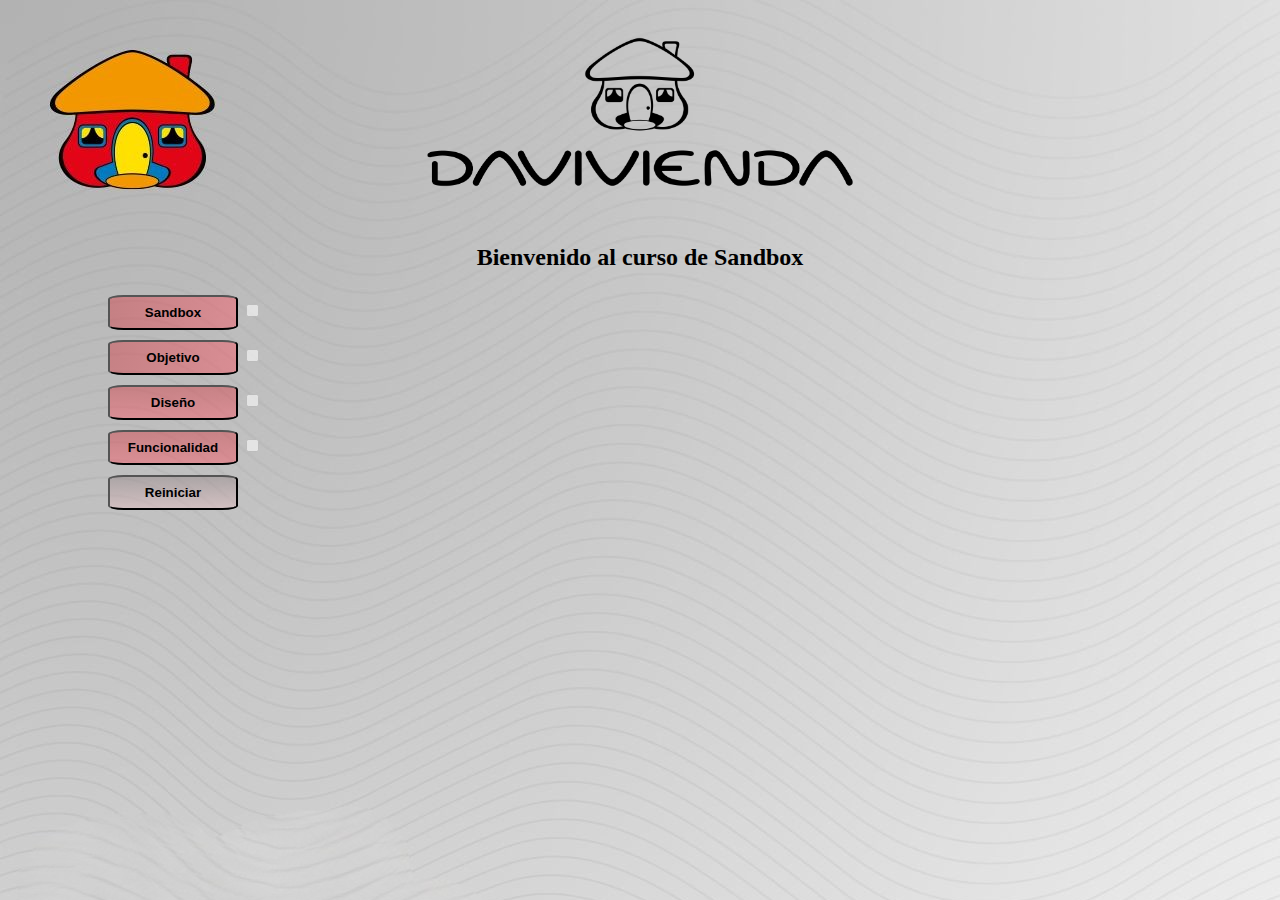
<file: index.html>
<!DOCTYPE html>
<html lang="es">
	<head>
		<meta charset="UFT-8"/>
		<title>Sandbox-Davivienda</title>
        <meta name="description" content="Curso uso sandbox" />
        <meta name="robots" content="noindex" />
        <meta name="keywords" content="sandbox" />
        <link rel="stylesheet" href="style/estilo.css" />
        
        
    </head>
<body background="imagenes/Sostenibilidad3.jpg";
background: linear-gradient(100deg, rgba(245,5,5,0.5858718487394958) 5%, rgba(228,14,14,0.5886729691876751) 10%, rgba(217,19,19,0.5802696078431373) 15%, rgba(213,26,26,0.5802696078431373) 20%, rgba(199,31,31,0.5802696078431373) 25%, rgba(186,36,36,0.5802696078431373) 30%, rgba(173,41,41,0.5802696078431373) 35%, rgba(161,51,51,0.5802696078431373) 40%, rgba(145,58,58,0.5802696078431373) 45%, rgba(134,65,65,0.5802696078431373) 50%, rgba(119,65,65,0.5802696078431373) 55%, rgba(147,72,72,0.5802696078431373) 60%);">
    <center>       
        <img src="imagenes/NM DaviviendaLogoNegroV2.png"    alt= "Davivienda" class="LogoDav_Index"/>
    </center>

    <center class="Bienvenido"> 
        <p>Bienvenido al curso de Sandbox</p>
    </center>
    <div> 
        <button class="Sandbox_Boton" id="Sandbox_Boton" onclick="location.href='Sandbox1.html'">Sandbox</button> 
        <input type="checkbox" name="Pulso_Sandbox" id="Pulso_Sandbox" disabled> 
    </div>
    <div> 
        <button class="Objetivo_Boton" id="Objetivo_Boton" onclick="location.href='Objetivo.html'">Objetivo</button> 
        <input type="checkbox" name="Pulso_Objetivo" id="Pulso_Objetivo" disabled>
    </div>

    <div> 
        <button class="Diseno_Boton" id="Diseno_Boton" onclick="location.href='Diseno.html'">Dise&ntildeo</button> 
        <input type="checkbox" name="Pulso_Diseno" id="Pulso_Diseno" disabled>
    </div>

    <div> 
        <button class="Funcionalidad_Boton" id="Funcionalidad_Boton" onclick="location.href='Funcionalidad.html'">Funcionalidad</button> 
        <input type="checkbox" name="Pulso_Funcionalidad" id="Pulso_Funcionalidad" disabled>
    </div>
    
    <div> 
        <button class="Cerrar_Index" id="Cerrar_Index" onclick="abrirVentana();mostrarBotoncerrar()">Reiniciar</button> 
        <button id="Fin" class ="Fin">FIN</button>
    </div>


    
    <script src="scripts/JS_Index.js"></script>
    
</body>
</html>
</file>
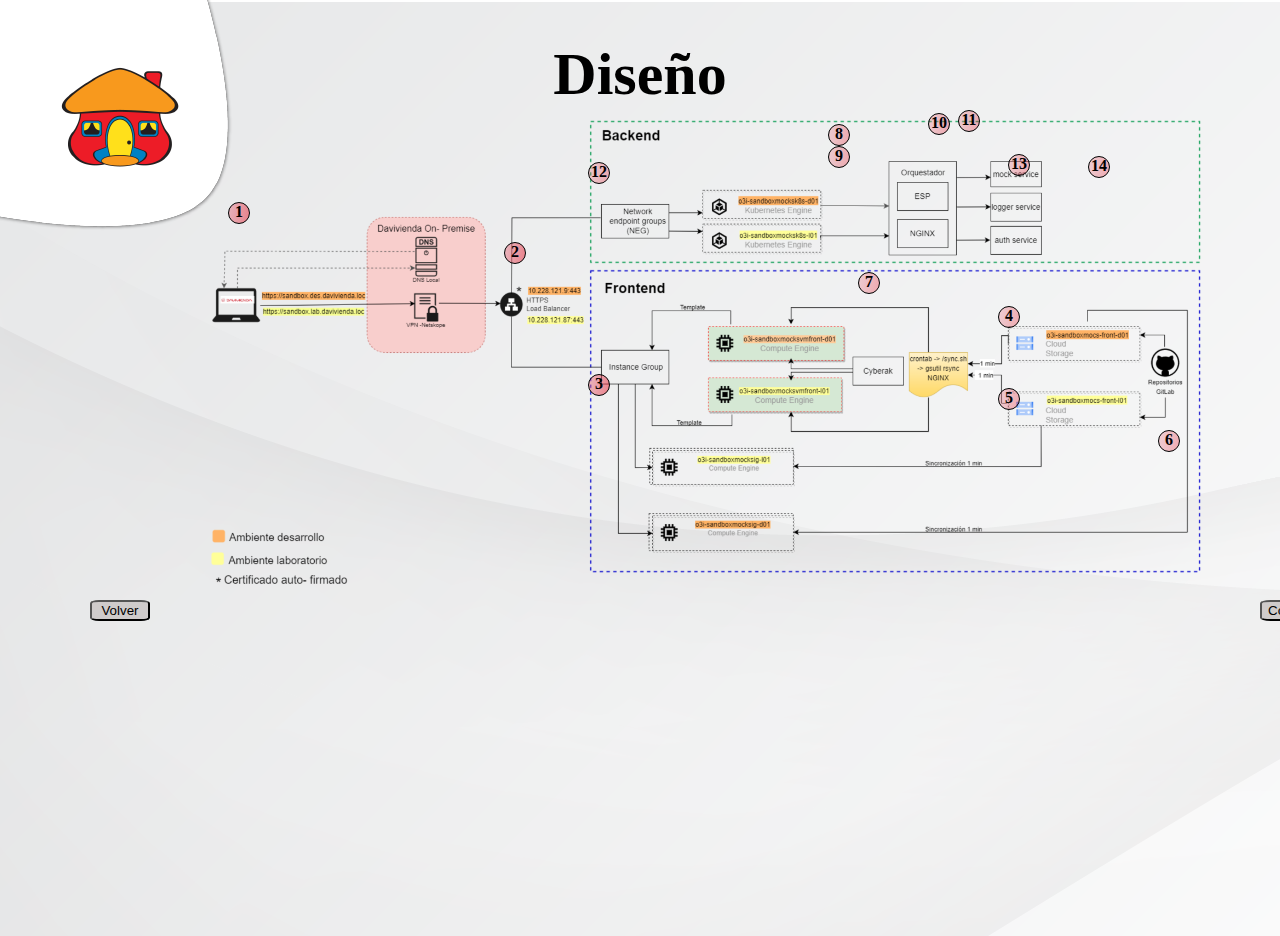
<file: Diseno.html>
<!DOCTYPE html>


<html lang="es">
	<head>
		<meta charset="UFT-8"/>
		<title>Diseno</title>
    <link rel="stylesheet" href="style/estilo.css" />
<html>

<body background="imagenes/NM LeitmotivDaviviendaFondoBlanco-26.png">
    
    <center class="Titulo_Diseno" >
        <h1> Dise&ntildeo
        </h1>
    </center> 
    <div class="Contenedor_Diseno">
        <img src="imagenes/Diseno.png" alt= "Davivienda" class="Imagen_Diseno">
        
    </div>

    <div class="tooltip">1
        <span class="tooltiptext">De forma local y a través de la URL dependiendo el ambiente, se realiza la conexión al balanceador
            por medio de Netskope por el puerto 443, adicionalmente se configura el certificado autofirmado.
        </span>
      </div>
	
      
    <div class="tooltip2">2
        <span class="tooltiptext2">El balanceador cuenta con dos endpoints (Backend y Frontend)
        </span>
      </div>
	<div> 

        <div class="tooltip3">3
            <span class="tooltiptext3">Para llegar al frontend se utiliza un grupo de instancias administradas apoyado de 
                un template. Las instancias se crean basadas en una máquina base.
            </span>
          </div>
        <div> 


        <div class="tooltip4">4
              <span class="tooltiptext4">La máquina base internamente tiene un crontab que apunta a un fichero (Sync.sh)
                permitiendo cagar información del Bucket (cada minuto)
              </span>
            </div>
        <div> 

        <div class="tooltip5">5
            <span class="tooltiptext5">Dentro del buckket se encuentra el frontend, cada minuto se valida si hay información
                en el buckket, para luego sincronizar la máquina.
            </span>
            </div>
        <div> 

            <div class="tooltip6">6
                <span class="tooltiptext6">Dentro de Gitlab se encuentra el código fuente y dependiendo la rama hace una 
                    construcción de un pipeline con gitlalb CI/DI, dejando el compilado (.dis) en el bucket de Cloud Storage. 
                </span>
                </div>
            <div> 

                <div class="tooltip7">7
                    <span class="tooltiptext7">El NGNEX es el encargado de correr el código fuente.
                    </span>
                    </div>
                <div> 

                    <div class="tooltip8">8
                        <span class="tooltiptext8">El Backend se encuentra en un clouster de Kubernet, compuesto por un microservicio
                            propio de Sandbox (Orquestador).
                        </span>
                        </div>
                    <div> 

                        
                    <div class="tooltip9">9
                        <span class="tooltiptext9">
                        </span>
                        </div>
                    <div> 

                        <div class="tooltip10">10
                            <span class="tooltiptext10">El orqustador se basa en dos pods independientes.
                            </span>
                            </div>
                        <div> 

                            <div class="tooltip11">11
                                <span class="tooltiptext11">El ESP hace la comunicación con Cloud Endpoint y el NGINEX hace la comunicación desde el balanaceador de carga hasta el orquestador.
                                </span>
                                </div>
                            <div> 

                                <div class="tooltip12">12
                                    <span class="tooltiptext12"> El NEG  de forma automatica crea objetos para cada una de las zonas de disponiblidad que tenga el clouster. Objetos que se ponene como backend dentro del balanceador.
                                    </span>
                                    </div>
                                <div>

                                    
                                <div class="tooltip13">13
                                    <span class="tooltiptext13"> El Orquestador tiene una configuración interna , permitiendo contectarse a través de los clouds endpoints a cada uno de los microservicios.
                                    </span>
                                    </div>
                                <div>

                                          
                                <div class="tooltip14">14
                                    <span class="tooltiptext14">Los microservicios se despliegan dentro del clouster direcatmente de gitlab. Haciendo un push a la rama se corre el pipeline de forma automática.
                                    </span>
                                    </div>
                                <div>
    <div class="Contenedor_Conexiones">
        <button class="Continuar" onclick="location.href='Conexiones.html'" >Continuar</button>
    </div>

        <button class="Volver" onclick="location.href='index.html'">Volver</button> 
    </div>
    <script src="scripts/JS_Diseno.js"></script>
</body>
</html>
</file>
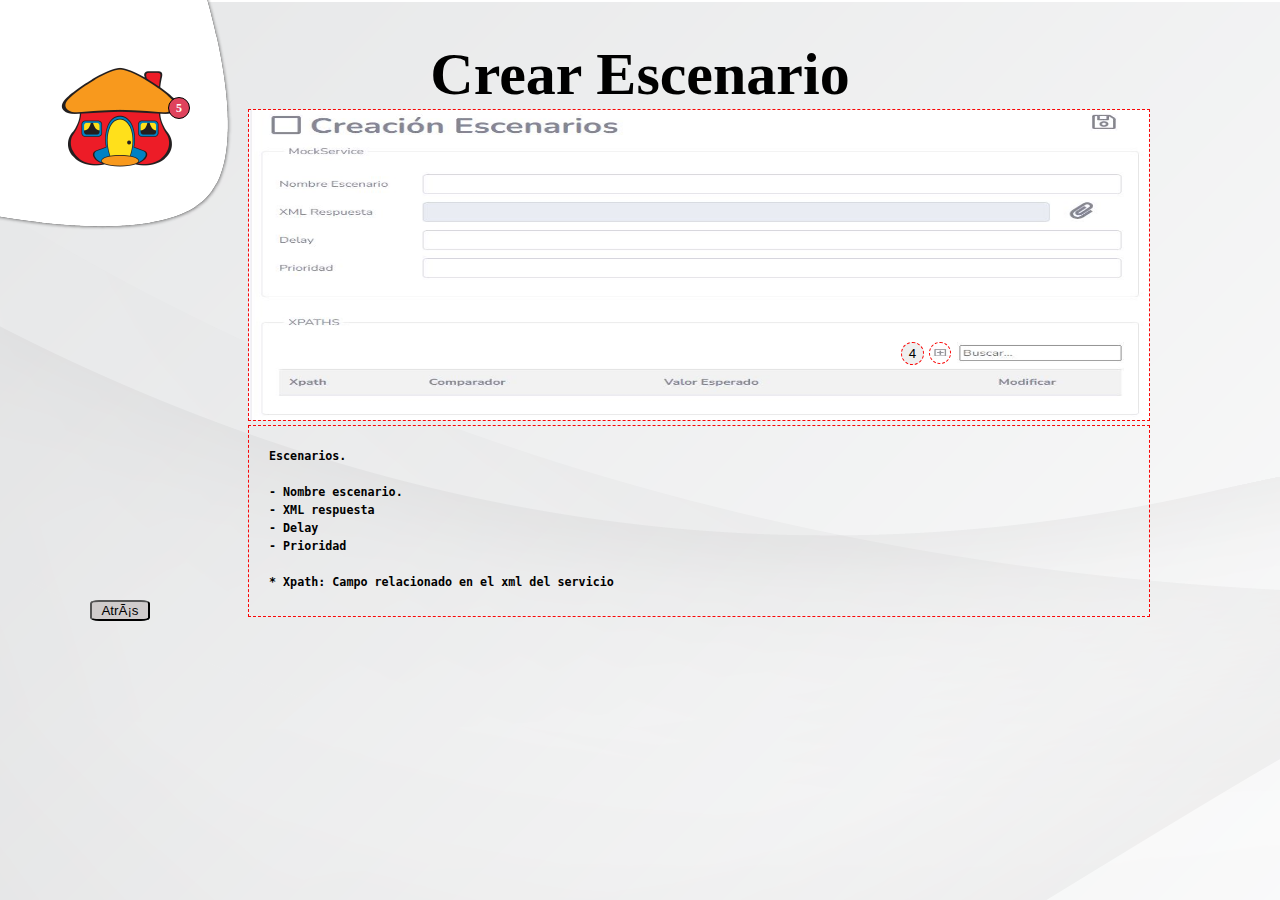
<file: Escenarios.html>
<!DOCTYPE html>
<html lang="es">
	<head>
		<meta charset="UFT-8"/>
		<title>Servicios</title>
    <link rel="stylesheet" href="style/estilo.css" />
  </head>
<body background="imagenes/NM LeitmotivDaviviendaFondoBlanco-26.png">    
    <center class="Modulo_Servicios" >
      <h1> Crear Escenario
      </h1>
    </center>


    <div >
      <div class="circulo5">5</div>
      <img src="imagenes/Escenario.jpg" alt="Servicios" class="image-container4">
    </div>
    <div class="Cuadro_Servicios2">
      <span class="Servicios_Textos">
        Escenarios.<br><br>
        - Nombre escenario.<br>
        - XML respuesta<br>
        - Delay<br>
        - Prioridad<br><br>  
        
        * Xpath: Campo relacionado en el xml del servicio 
        
        

      </span>
      
    </div> 

    <div class="Circulo5">
      
      <span class="Circulo5_Texto">Crear condicionales
      </span>
      </div>
      <button id="Boton_Xpath" class ="Boton_Xpath" onclick="location.href='Xpath.html'">4</button>
 




    <div> 
      <button class="Atras" onclick="location.href='Servicios.html'">Atrás</button> 
    </div>
    <script src="scripts/JS_Funcionalidad1.js"></script>
</body>
</html>
</file>
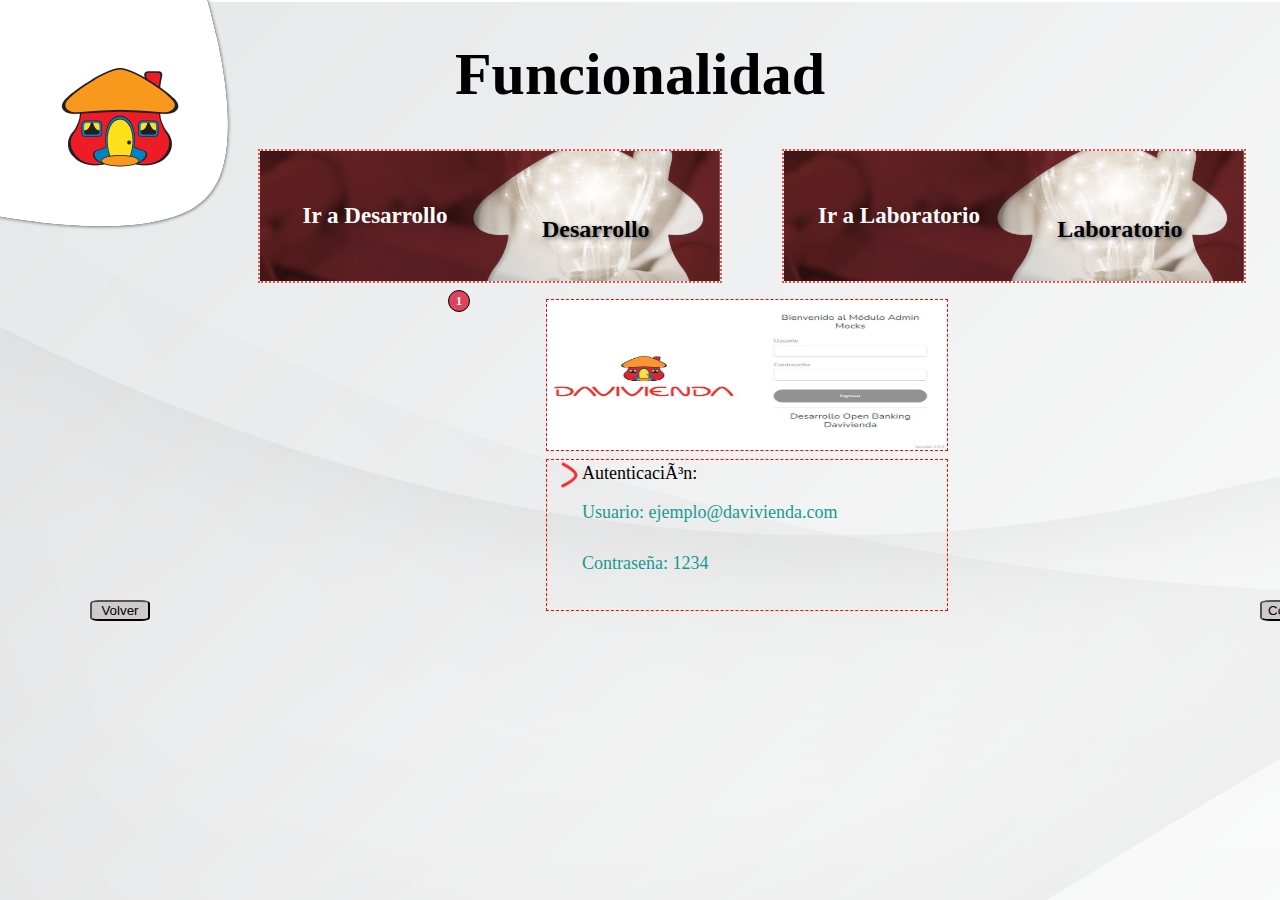
<file: Funcionalidad.html>
<!DOCTYPE html>
<html lang="es">
	<head>
		<meta charset="UFT-8"/>
		<title>Funcionalidad</title>
    <link rel="stylesheet" href="style/estilo.css" />
  </head>
<body background="imagenes/NM LeitmotivDaviviendaFondoBlanco-26.png">    
    <center class="Titulo_Funcionalidad" >
      <h1> Funcionalidad
      </h1>
    </center>


    <div class="Contenedor_Funcionalidad">
      
      <div class="Cuadro">
      <div class="image-wrapper">
      <img src="imagenes/FonoFun.jpg" alt="Imagen de fondo">
      <div class="Desarrollo">
        <p>Desarrollo</p>
      </div>
      <div class="Desarrollo_URL">
        <a href="https://sandbox.des.davivienda.loc/moc/#/moc/auth/logout" target="blank">Ir a Desarrollo</a>
      </div>

    </div>
  </div>
      
        <div class="Cuadro">
        <div class="image-wrapper">
        <img src="imagenes/FonoFun.jpg" alt="Imagen de fondo">
        <div class="Desarrollo">
          <p>Laboratorio</p>
        </div>
        <div class="Desarrollo_URL">
          <a href="https://sandbox.lab.davivienda.loc/moc/#/moc/auth/logout" target="blank">Ir a Laboratorio</a>
        </div>
      </div>
    </div>
  
  <div class="Inicio_Sandbox">
    <div class="circulo1">1</div>
    <img src="imagenes/Inicio.jpg" alt="Inicio_Sandbox">
  </div>
  <div class="Cuadro_Autenticacion">
    <div class="image-icono">
    <img src="imagenes/Icono1.png" alt="Imagen de icono">
  </div>
    <div class="Autenticacion">
      <p>Autenticación:</p>
  </div>
  <div class="Usuario">
    <p>Usuario: ejemplo@davivienda.com</p>
</div>
<div class="Contrasena">
  <p>Contrase&ntildea: 1234</p>
</div>
  </div>


  <div class="Contenedor_Conexiones">
    <button class="Continuar_Funcionalidad" onclick="location.href='Funcionalidad1.html'" >Continuar</button>
  </div>




    <div> 
        <button class="Volver" onclick="location.href='index.html'">Volver</button> 
    </div>

</body>
</html>
</file>
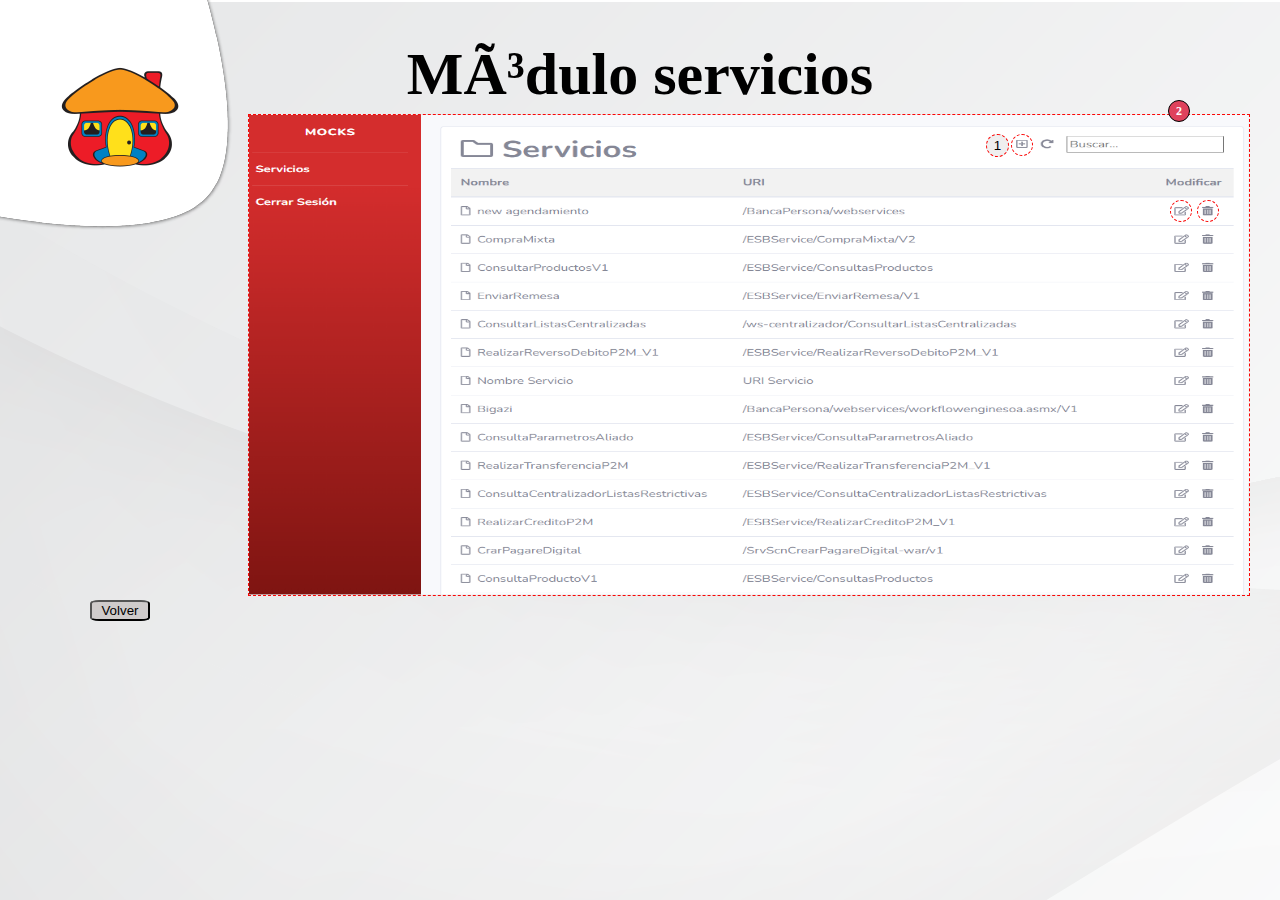
<file: Funcionalidad1.html>
<!DOCTYPE html>
<html lang="es">
	<head>
		<meta charset="UFT-8"/>
		<title>Funcionalidad</title>
    <link rel="stylesheet" href="style/estilo.css" />
  </head>
<body background="imagenes/NM LeitmotivDaviviendaFondoBlanco-26.png">    
    <center class="Modulo_Servicios" >
      <h1> Módulo servicios
      </h1>
    </center>


    <div >
      <div class="circulo2">2</div>
      <img src="imagenes/Servicios.png" alt="Servicios" class="image-container1">
    </div>


      <div class="Circulo2">
      
      <span class="Circulo2_Texto">Permite crear nuevo servicio
      </span>
      </div>
      <button id="Boton_Servicio" class ="Boton_Servicio" onclick="location.href='Servicios.html'">1</button>

      <div class="Circulo0">
      
        <span class="Circulo0_Texto">Permite eliminar un servicio
        </span>
        </div>

        <div class="Circulo00">
      
          <span class="Circulo00_Texto">Permite editar un servicio
          </span>
          </div>
   
 







    <div> 
        <button class="Volver" onclick="location.href='index.html'">Volver</button> 
    </div>
    <script src="scripts/JS_Funcionalidad1.js"></script>
</body>
</html>
</file>
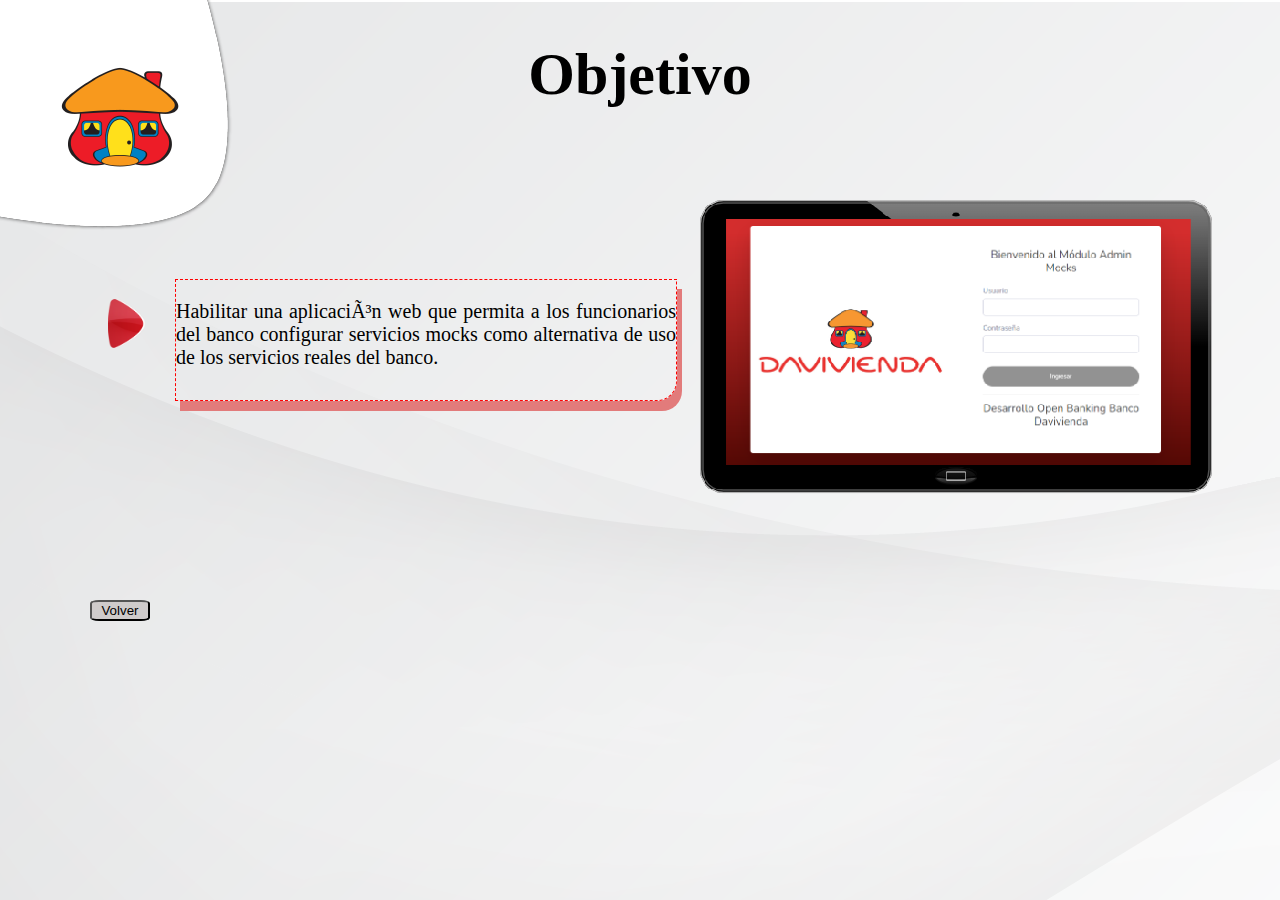
<file: Objetivo.html>
<!DOCTYPE html>
<html lang="es">
	<head>
		<meta charset="UFT-8"/>
		<title>Objetivos</title>
    <link rel="stylesheet" href="style/estilo.css" />
  </head>
<body background="imagenes/NM LeitmotivDaviviendaFondoBlanco-26.png">    
    <center class="Titulo_Objetivo" >
      <h1> Objetivo
      </h1>
    </center>
    <div >
      <img src="imagenes/Ipad.png"    alt= "Davivienda" class="Imagen_Ipad"/>
    </div>
    <div class="Contenedor_Objetivo">
        <img src="iconos/Icono4.png"    alt= "Davivienda" class="Icono_Objetivo">
        <span class="Texto_Objetivo" id="Texto_Objetivo">
          <p>Habilitar una aplicación web que permita a los funcionarios del banco configurar servicios mocks como alternativa de uso de  los servicios reales del banco.</p>     
        </span>
    </div>
    <div> 
        <button class="Volver" onclick="location.href='index.html'">Volver</button> 
    </div>
    <script src="scripts/JS_Objetivo.js"></script>
</body>
</html>
</file>
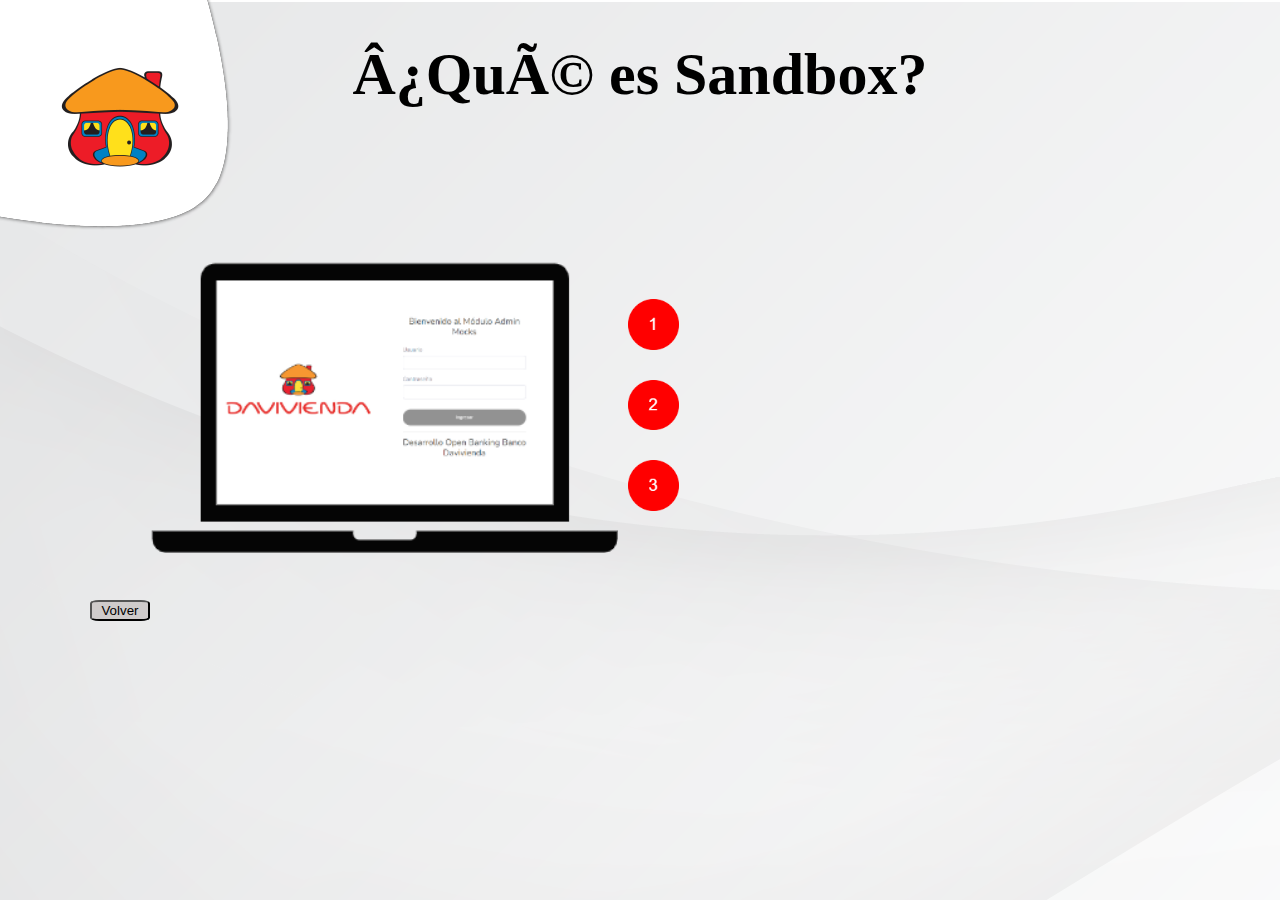
<file: Sandbox1.html>
<!DOCTYPE html>
<html lang="es">
	<head>
		<meta charset="UFT-8"/>
		<title>Objetivos</title>
    <link rel="stylesheet" href="style/estilo.css" />

  </head>
  <body background="imagenes/NM LeitmotivDaviviendaFondoBlanco-26.png">  
    <div >
        <img src="imagenes/PC.png"    alt= "Davivienda" class="Imagen_PC_Sandbox"/>
    </div>
    <center class="Titulo_Sandbox" >
        <h1> ¿Qué es Sandbox?
        </h1>
    </center>    
    <div class="Contenedor_Sandbox">
        <img src="iconos/Icono1.png"    alt= "Davivienda" class="Icono1_Sandbox" id="Icono1_Sandbox">
        <span class="Texto1_Sandbox" id="Texto1_Sandbox">
            <p>Crear, eliminar, consultar y modificar Mocks que se generen en base a respuesta de servicios existentes.</p>
        </span>
        <button class="Boton_Sandbox1" id="Boton_Sandbox1">1</button>
    </div>

    <div class="Contenedor1_Sandbox">
        <img src="iconos/Icono2.png"    alt= "Davivienda" class="Icono2_Sandbox" id="Icono2_Sandbox">
        <span class="Texto2_Sandbox" id="Texto2_Sandbox" >
            <p>Facilitar las pruebas de integración de los nuevos aliados a micro aplicaciones y  APIs que ya se encuentran productivas.</p>    
        </span>
        <button class="Boton_Sandbox2" id="Boton_Sandbox2">2</button>    
    </div> 


    <div class="Contenedor2_Sandbox">
        <img src="iconos/Icono3.png"    alt= "Davivienda" class="Icono3_Sandbox">
        <span class="Texto3_Sandbox" id="Texto3_Sandbox">
            <p >Permite configurar servicios del banco.</p>
        </span>
        <button class="Boton_Sandbox3" id="Boton_Sandbox3">3</button> 
    </div>    
    <div> 
        <button class="Volver" onclick="location.href='index.html'">Volver</button> 
        
    </div>
    <script src="scripts/JS_Sandbox.js"></script>
    
</body>
</html>
</file>
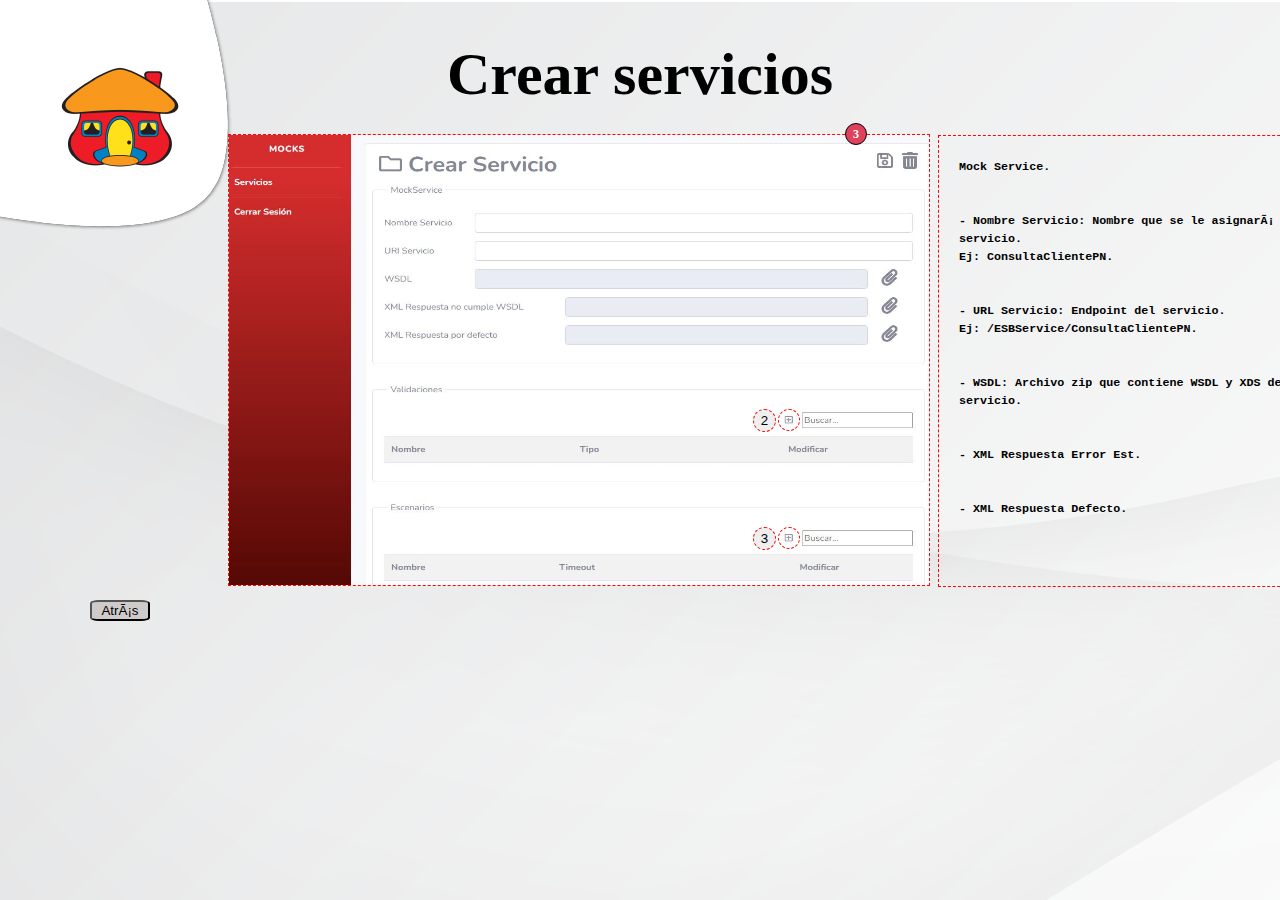
<file: Servicios.html>
<!DOCTYPE html>
<html lang="es">
	<head>
		<meta charset="UFT-8"/>
		<title>Crear Servicio</title>
    <link rel="stylesheet" href="style/estilo.css" />
  </head>
<body background="imagenes/NM LeitmotivDaviviendaFondoBlanco-26.png">    
    <center class="Modulo_Servicios" >
      <h1> Crear servicios
      </h1>
    </center>


    <div >
      <div class="circulo3">3</div>
      <img src="imagenes/Servicios1.jpg" alt="Servicios" class="image-container2">
    </div>
    <div class="Cuadro_Servicios">
      <span class="Servicios_Textos">
        Mock Service.<br><br><br>
        - Nombre Servicio: Nombre que se le asignará al servicio.<br>
           Ej: ConsultaClientePN.<br><br><br>
        - URL Servicio: Endpoint del servicio.<br>
           Ej: /ESBService/ConsultaClientePN.<br><br><br>
        - WSDL: Archivo zip que contiene WSDL y XDS del servicio.<br><br><br>
        - XML Respuesta Error Est.<br><br><br>
        - XML Respuesta Defecto.<br>
      </span>
    </div>

   
    <div class="Circulo3">
      
      <span class="Circulo3_Texto">Añadir una validación
      </span>
      </div>
      <button id="Boton_Validaciones" class ="Boton_Validaciones" onclick="location.href='Servicios1.html'">2</button>
 

      <div class="Circulo4">
      
        <span class="Circulo4_Texto">Añadir un Escenario
        </span>
        </div>
        <button id="Boton_Escenarios" class ="Boton_Escenarios" onclick="location.href='Escenarios.html'">3</button>
   
  


    <div> 
      <button class="Atras" onclick="location.href='Funcionalidad1.html'">Atrás</button> 
    </div>
    <script src="scripts/JS_Funcionalidad1.js"></script>
</body>
</html>
</file>
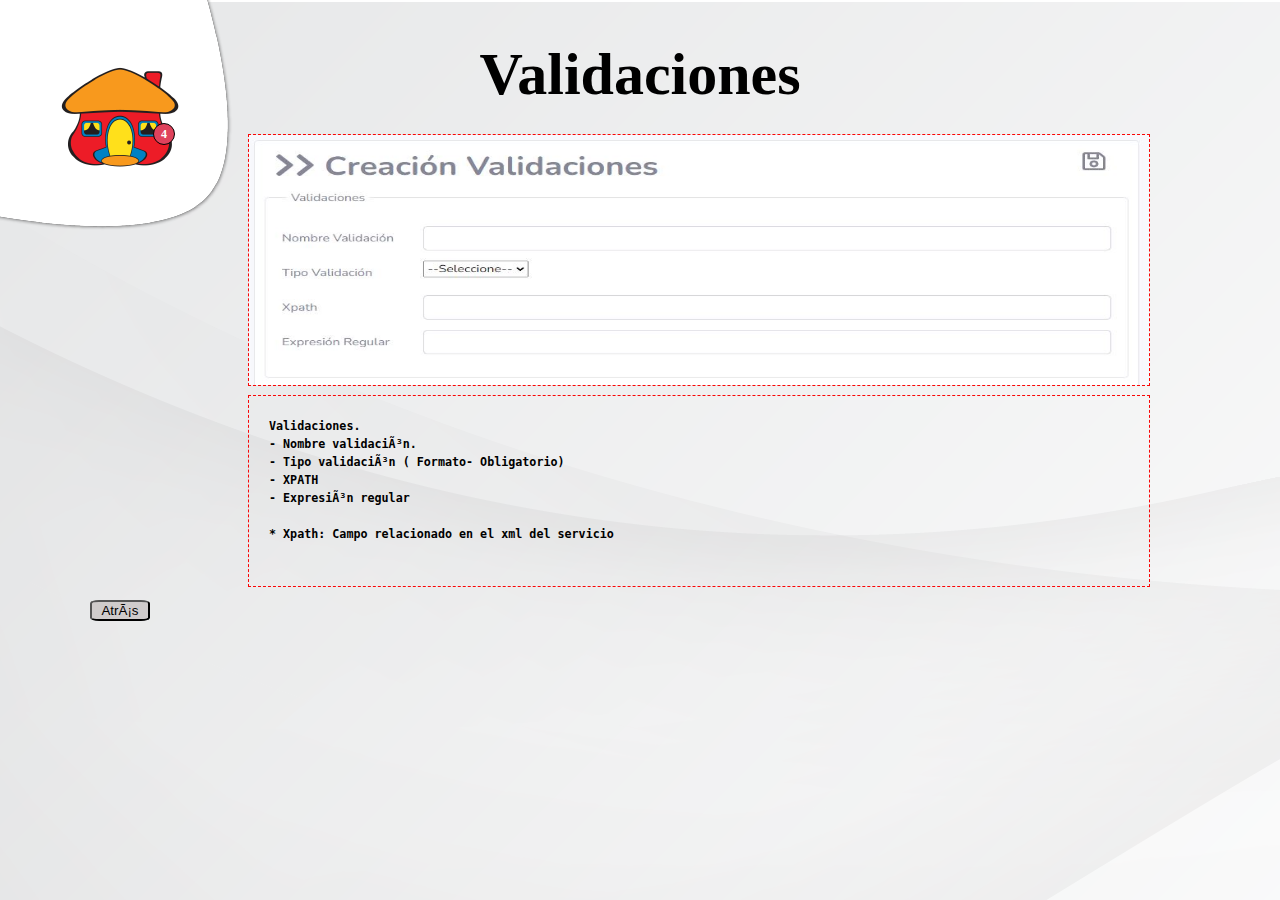
<file: Servicios1.html>
<!DOCTYPE html>
<html lang="es">
	<head>
		<meta charset="UFT-8"/>
		<title>Servicios</title>
    <link rel="stylesheet" href="style/estilo.css" />
  </head>
<body background="imagenes/NM LeitmotivDaviviendaFondoBlanco-26.png">    
    <center class="Modulo_Servicios" >
      <h1> Validaciones
      </h1>
    </center>


    <div >
      <div class="circulo4">4</div>
      <img src="imagenes/Validaciones.jpg" alt="Servicios" class="image-container3">
    </div>
    <div class="Cuadro_Servicios1">
      <span class="Servicios_Textos">
        Validaciones.<br>
        - Nombre validación.<br>
        - Tipo validación ( Formato- Obligatorio)<br>
        - XPATH<br>
        - Expresión regular <br><br>   
        * Xpath: Campo relacionado en el xml del servicio  
      </span>
    </div> 

   



    <div> 
      <button class="Atras" onclick="location.href='Servicios.html'">Atrás</button> 
    </div>
    <script src="scripts/JS_Funcionalidad1.js"></script>
</body>
</html>
</file>
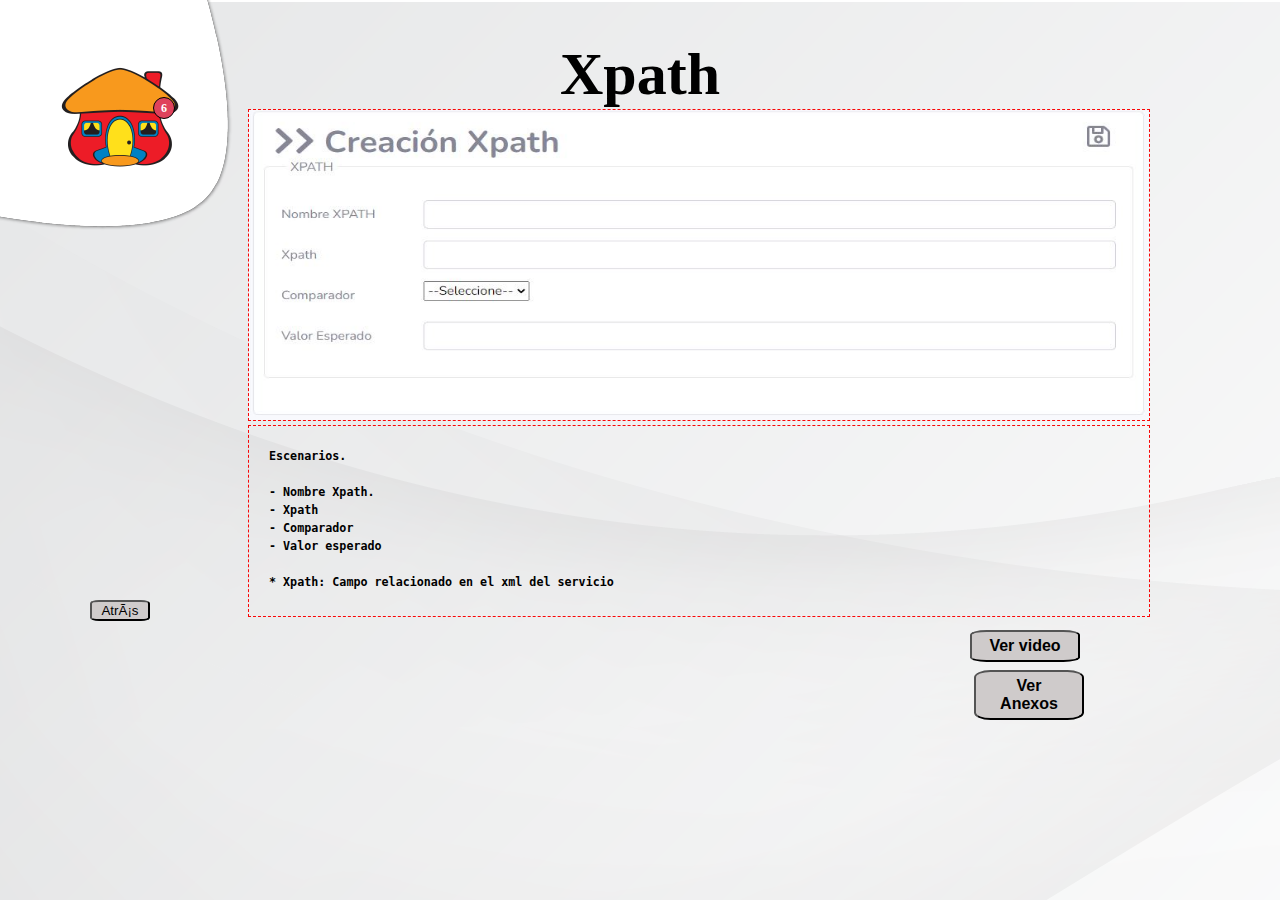
<file: Xpath.html>
<!DOCTYPE html>
<html lang="es">
	<head>
		<meta charset="UFT-8"/>
		<title>Servicios</title>
    <link rel="stylesheet" href="style/estilo.css" />
  </head>
<body background="imagenes/NM LeitmotivDaviviendaFondoBlanco-26.png">    
    <center class="Modulo_Servicios" >
      <h1> Xpath
      </h1>
    </center>


    <div >
      <div class="circulo6">6</div>
      <img src="imagenes/Xpath.jpg" alt="Servicios" class="image-container4">
    </div>
    <div class="Cuadro_Servicios2">
      <span class="Servicios_Textos">
        Escenarios.<br><br>
        - Nombre Xpath.<br>
        - Xpath<br>
        - Comparador<br>
        - Valor esperado<br><br>  
        
        * Xpath: Campo relacionado en el xml del servicio 
        
    



      </span>
      
    </div> 

    <div class="button-container">
      <a href="https://drive.google.com/file/d/1ACK5m5t8nqMpZ9cGsgWNVcqzdDQzjVmK/view?usp=drive_link" target="_blank">
    <button class="highlight-button">Ver video</button>
 
  </a>
  </div>

  <a href="https://drive.google.com/file/d/1FvRzvjYF71GOmhg4zKK5iBA9E9uE7EH_/view?usp=drive_link" target="_blank">
  <button class="highlight-button1">Ver Anexos</button>
</a>
    <div> 
      <button class="Atras" onclick="location.href='Escenarios.html'">Atrás</button> 
    </div>
    <script src="scripts/JS_Funcionalidad1.js"></script>
</body>
</html>
</file>
<file: style/estilo.css>
/*Index*/

.Sandbox_Boton{
    height:35px;
    width:130px;
    background: rgb(244,94,107);
    background: linear-gradient(90deg,rgba(208,71,78,0.5) 0%, rgba(244,94,107,0.5) 100%);border-radius:12%;
    margin-left: 100px;   
    color:black; 
    font-weight: bold;
    cursor: pointer;
}
.Objetivo_Boton{
    height:35px;
    width:130px;
    background: rgb(208,71,78);
    background: linear-gradient(100deg, rgba(208,71,78,0.5) 0%, rgba(244,94,107,0.5) 100%);
    border-radius:12%;
    margin-left: 100px;  
    margin-top: 10px;    
    color:black; 
    font-weight: bold;
    cursor: pointer;
}

.Diseno_Boton{
    height:35px;
    width:130px;
    background: rgb(217,85,97);
    background: linear-gradient(180deg, rgba(208,71,78,0.5) 0%, rgba(244,94,107,0.5)100%);
    border-radius:12%;
    margin-left: 100px;  
    margin-top: 10px;    
    color:black; 
    font-weight: bold;
    cursor: pointer;
}

.Funcionalidad_Boton{
  height:35px;
  width:130px;
  background: rgb(217,85,97);
  background: linear-gradient(180deg, rgba(208,71,78,0.5) 0%, rgba(244,94,107,0.5)100%);
  border-radius:12%;
  margin-left: 100px;  
  margin-top: 10px;    
  color:black; 
  font-weight: bold;
  cursor: pointer;
}

.LogoDav_Index{
    width: 50%;
}
.Bienvenido{  
    font-weight: bold;
    font-size: x-large;
}

.ventana-emergente {
  width: 300px;
  height: 200px;
  background-color: #f2f2f2;
  border: 1px solid #ccc;
  position: absolute;
  left: 50%;
  top: 50%;
  transform: translate(-50%, -50%);
  display: none;
}
.Fin{
  display: none;

}

.Cerrar_Index{
  height:35px;
  width:130px;
  background: rgb(179, 144, 147);
  background: linear-gradient(180deg, rgba(151, 139, 140, 0.5) 0%, rgba(226, 189, 192, 0.5)100%);
  border-radius:12%;
  margin-left: 100px;  
  margin-top: 10px;    
  color:black; 
  font-weight: bold;
  cursor: pointer;

}
/*Sandbox*/
.Imagen_PC_Sandbox{
    position:absolute;
    width: 60%;
    left: -150px;
    top: 200px;                  
} 
.Titulo_Sandbox{      
    top: 250px; 
    font-size: 30px;
}
.Contenedor_Sandbox {  
    position: relative;
    width: 4%;
    left: 620px;
    top: 150px;               
}
.Icono1_Sandbox{  
    display: block;
    width: 100%;
    height: auto; 
    top:0px;
}
.Texto1_Sandbox{
    
    display:none;
    transition: 3s linear;
    color: black;
    font-size: 20px;
    position: absolute;
    top: 0px;
    left: 50%;
    width: 500px;
    height:80px;
    transform: translate(50px, -20px);
    text-align: justify;
    border: 1px dashed red;    
    border-bottom-right-radius:  20px 20px;
}  
.Mostrar_Sandbox1{
    display:block;
      
}

  
.Boton_Sandbox1{
    position:absolute;
    cursor: pointer;
    opacity: 0;
    top: 9px; 
    width: 40px;  
    height: 40px; 
    left: 7px;
}   


.Contenedor1_Sandbox{
    position: relative;
    width: 4%;
    left: 620px;
    top: 160px;             
}
  .Icono2_Sandbox{ 
    position:relative;
    display: block;
    width: 100%;
    height: auto; 
    top:20px;
}
 .Texto2_Sandbox{
    
    display:none;
    transition: 3s linear;     
    color: black;
    font-size: 20px;
    position: absolute;
    top: 48%;
    left: 50%;
    width: 500px;
    height:80px;
    transform: translate(50px, -20px);
    text-align: justify;
    border: 1px dashed red;
    border-bottom-right-radius:  20px 20px;
}  
.Mostrar_Sandbox2{
    display:block;
      
} 
.Boton_Sandbox2{
    position:absolute;
    cursor: pointer;
    opacity: 0;
    top: 9px; 
    width: 40px;  
    height: 40px; 
    left: 7px;



}
.Contenedor2_Sandbox {
    position: relative;
    width: 4%;
    left: 620px;
    top: 170px;             
}
  .Icono3_Sandbox{ 
    position:relative;
    display: block;
    width: 100%;
    height: auto; 
    top:40px;
}
 .Texto3_Sandbox{ 
    display:none;
    transition: 3s linear;     
    color: black;
    font-size: 20px;
    position: absolute;
    top: 50px;
    left: 50%;
    width: 500px;
    height:80px;
    transform: translate(50px, -20px);
    text-align: justify;
    border: 1px dashed red;
    border-bottom-right-radius:  20px 20px;
}        
.Mostrar_Sandbox3{
    display:block;
      
} 
.Boton_Sandbox3{
    position:absolute;
    cursor: pointer;
    opacity: 0;
    top: 50px; 
    width: 40px;  
    height: 40px; 
    left: 7px;
}
.Volver{
    position:absolute;
    background-color: #CFCBCB;
    border-radius:15%;
    margin-left: 100px;   
    top: 600px;
    left:-10px;
    width:60px; 
    cursor: pointer;  
}
  
/*Objetivo*/
.Titulo_Objetivo{      
    top: 250px; 
    font-size: 30px;
}

.Imagen_Ipad{
    position:absolute;
    width: 40%;
    left: 700px;
    top: 200px;       
    image-rendering: pixelated;        
} 
.Contenedor_Objetivo {  
    position: relative;
    width: 3%;
    left: 100px;
    top: 150px;               
}
.Icono_Objetivo{  
    position:absolute;
    display: block;
    width: 100%;
    height: auto; 
    cursor: pointer;
}
.Texto_Objetivo{
    transition: 3s linear;
    color: black;
    font-size: 20px;
    position: absolute;
    top: 35%;
    left: 45%;
    width: 500px;
    height:120px;
    transform: translate(50px, -20px);
    text-align: justify;
    border: 1px dashed red;   
    box-shadow: 5px 10px rgb(226, 123, 123); 
    border-bottom-right-radius:  20px 20px;  
}   

/*Diseño*/

.Titulo_Diseno{
    top: 0px; 
    font-size: 30px;
    position:relative;
}
.Imagen_Diseno{
    position:relative;
    width: 80%;
    left: 200px;
    top:-50px;
}

/*.Boton_Diseno1{
    position:relative;
    height:25px;
    width:25px;
    background: rgb(244,94,107);
    margin-left: 100px;   
    color:black; 
    font-weight: bold;
    left:-940px;
    border-radius: 100%;
    top: -440px;

}*/

.tooltip {
    color:black; 
    font-weight: bold;
    position: relative;
    display: inline-block;
    top: -440px;
    margin-left: 220px;  
    text-align: justify;
    border: 1px solid black;
    border-radius:  50% ;
    background: rgb(227,119,136);
    background: linear-gradient(100deg, rgba(227,119,136,0.4766281512605042) 0%, rgba(231,0,20,0.4514180672268907) 100%);
    height:20px;
    width:20px;
    text-align: center;
  }
  .tooltip .tooltiptext {
    visibility: hidden;
    width: 400px;
    background: rgb(148,158,167);
    background: linear-gradient(100deg, rgba(148,158,167,0.5) 0%, rgba(242,55,71,0.5) 100%);
    color: black;
    border-radius: 6px;
    padding: 5px 0;
    position: absolute;
    z-index: 1;
    bottom: 125%;
    left: 50%;
    margin-left: -60px;
    opacity: 0;
    transition: opacity 2s;
    text-align: justify;
    font: bold 90% monospace;
  }
  .tooltip .tooltiptext::after {
    content: "";
    position: absolute;
    top: 100%;
    left: 15%;
    margin-left: -5px;
    border-width: 5px;
    border-style: solid;
    border-color: #555 transparent transparent transparent;
  }
  .tooltip:hover .tooltiptext {
    visibility: visible;
    opacity: 1;
  }


  /*2 tooltip*/

  .tooltip2 {
    color:black; 
    font-weight: bold;
    position: relative;
    display: inline-block;
    top: -400px;
    margin-left: 250px;  
    text-align: justify;
    border: 1px solid black;
    border-radius:  50% ;
    background: rgb(227,119,136);
    background: linear-gradient(100deg, rgba(227,119,136,0.4766281512605042) 0%, rgba(231,0,20,0.4514180672268907) 100%);
    height:20px;
    width:20px;
    text-align: center;
  }
  .tooltip2 .tooltiptext2 {
    visibility: hidden;
    width: 100px;
    background: rgb(238,10,46);
    background: radial-gradient(circle, rgba(238,10,46,0.3) 0%, rgba(171,165,162,0.3) 100%);
    color: black;
    border-radius: 6px;
    padding: 2px 0;
    position: absolute;
    z-index: 1;
    bottom: 125%;
    left: 50%;
    margin-left: -15px;
    opacity: 0;
    transition: opacity 2s;
    text-align: left;
    font: bold 90% monospace;
  }
  .tooltip2 .tooltiptext2::after {
    content: "";
    position: absolute;
    top: 100%;
    left: 15%;
    margin-left: -5px;
    border-width: 5px;
    border-style: solid;
    border-color: #555 transparent transparent transparent;
  }
  .tooltip2:hover .tooltiptext2 {
    visibility: visible;
    opacity: 1;
  }
   /*3 tooltip*/

   .tooltip3 {
    color:black; 
    font-weight: bold;
    position: relative;
    display: inline-block;
    top: -290px;
    margin-left: 580px;  
    border: 1px solid black;
    border-radius:  50% ;
    background: rgb(227,119,136);
    background: linear-gradient(100deg, rgba(227,119,136,0.4766281512605042) 0%, rgba(231,0,20,0.4514180672268907) 100%);
    height:20px;
    width:20px;
    text-align: center;
  }
  .tooltip3 .tooltiptext3 {
    visibility: hidden;
    width: 300px;
    background: rgb(238,10,46);
    background: radial-gradient(circle, rgba(238,10,46,0.2) 0%, rgba(171,165,162,0.3) 100%);
    color: black;
    border-radius: 6px;
    padding: 2px 0;
    position: absolute;
    z-index: 1;
    margin-left: -15px;
    opacity: 0;
    transition: opacity 3s;
    text-align: left;
    font: bold 90% monospace;
    top: 0px;
    right: 105%;
  }
  .tooltip3 .tooltiptext3::after {
    content: "";
    position: absolute;
    top: 100%;
    left: 100%;
  }
  .tooltip3:hover .tooltiptext3 {
    visibility: visible;
    opacity: 1;
  }

     /*4 tooltip*/
     .tooltip4 {
        color:black; 
        font-weight: bold;
        position: relative;
        display: inline-block;
        top: -380px;
        margin-left: 990px;  
        border: 1px solid black;
        border-radius:  50% ;
        background: rgb(227,119,136);
        background: linear-gradient(100deg, rgba(227,119,136,0.3) 0%, rgba(231,0,20,0.3) 100%);
        height:20px;
        width:20px;
        text-align: center;
      }
      .tooltip4 .tooltiptext4 {
        visibility: hidden;
        width: 450px;
        height: 30px;
        background: rgb(128,92,98);
        background: linear-gradient(100deg, rgba(128,92,98,0.3) 0%, rgba(168,15,15,0.3) 100%);
        color: black;
        border-radius: 6px;
        padding: 2px 0;
        position: absolute;
        z-index: 1;
        margin-left: -80px;
        opacity: 0;
        transition: opacity 3s;
        text-align: left;
        font: bold 90% monospace;
        bottom: 125%;
        left: -10px;
      }
      .tooltip4 .tooltiptext4::after {
        content: "";
        position: absolute;
      }
    
      .tooltip4:hover .tooltiptext4 {
        visibility: visible;
        opacity: 1;
      }
    

      /*5 tooltip*/
     .tooltip5 {
      color:black; 
      font-weight: bold;
      position: relative;
      display: inline-block;
      top: -320px;
      margin-left: 990px;  
      border: 1px solid black;
      border-radius:  50% ;
      background: rgb(227,119,136);
      background: linear-gradient(100deg, rgba(227,119,136,0.3) 0%, rgba(231,0,20,0.3) 100%);
      height:20px;
      width:20px;
      text-align: center;
    }
    .tooltip5 .tooltiptext5 {
      visibility: hidden;
      width: 450px;
      height: 30px;
      background: rgb(128,92,98);
      background: linear-gradient(100deg, rgba(128,92,98,0.3) 0%, rgba(168,15,15,0.3) 100%);
      color: black;
      border-radius: 6px;
      padding: 2px 0;
      position: absolute;
      z-index: 1;
      margin-left: -80px;
      opacity: 0;
      transition: opacity 3s;
      text-align: left;
      font: bold 90% monospace;
      top: 100%;
      left: -220px;
    }
    .tooltip5 .tooltiptext5::after {
      content: "";
      position: absolute;
    }
  
    .tooltip5:hover .tooltiptext5 {
      visibility: visible;
      opacity: 1;
    }
  


      /*6 tooltip*/
      .tooltip6 {
        color:black; 
        font-weight: bold;
        position: relative;
        display: inline-block;
        top: -300px;
        margin-left: 1150px;  
        border: 1px solid black;
        border-radius:  50% ;
        background: rgb(227,119,136);
        background: linear-gradient(100deg, rgba(227,119,136,0.3) 0%, rgba(231,0,20,0.3) 100%);
        height:20px;
        width:20px;
        text-align: center;
      }
      .tooltip6 .tooltiptext6 {
        visibility: hidden;
        width: 450px;
        height: 50px;
        background: rgb(128,92,98);
        background: linear-gradient(100deg, rgba(128,92,98,0.3) 0%, rgba(168,15,15,0.3) 100%);
        color: black;
        border-radius: 6px;
        padding: 2px 0;
        position: absolute;
        z-index: 1;
        margin-left: -80px;
        opacity: 0;
        transition: opacity 3s;
        text-align: left;
        font: bold 90% monospace;
        top: 130%;
        left: -300px;
      }
      .tooltip6 .tooltiptext6::after {
        content: "";
        position: absolute;
      }
    
      .tooltip6:hover .tooltiptext6 {
        visibility: visible;
        opacity: 1;
      }
    
/*7 tooltip*/
.tooltip7 {
  color:black; 
  font-weight: bold;
  position: relative;
  display: inline-block;
  top: -480px;
  margin-left: 850px;  
  border: 1px solid black;
  border-radius:  50% ;
  background: rgb(227,119,136);
  background: linear-gradient(100deg, rgba(227,119,136,0.3) 0%, rgba(231,0,20,0.3) 100%);
  height:20px;
  width:20px;
  text-align: center;
}
.tooltip7 .tooltiptext7 {
  visibility: hidden;
  width: 350px;
  height: 30px;
  background: rgb(128,92,98);
  background: linear-gradient(100deg, rgba(128,92,98,0.3) 0%, rgba(168,15,15,0.3) 100%);
  color: black;
  border-radius: 6px;
  padding: 2px 0;
  position: absolute;
  z-index: 1;
  margin-left: -80px;
  opacity: 0;
  transition: opacity 3s;
  text-align: left;
  font: bold 90% monospace;
  bottom: 110%;
  left: -25px;
}
.tooltip7 .tooltiptext7::after {
  content: "";
  position: absolute;
}

.tooltip7:hover .tooltiptext7 {
  visibility: visible;
  opacity: 1;
}

/*8 tooltip*/
.tooltip8 {
  color:black; 
  font-weight: bold;
  position: relative;
  display: inline-block;
  top: -650px;
  margin-left: 820px;  
  border: 1px solid black;
  border-radius:  50% ;
  background: rgb(227,119,136);
  background: linear-gradient(100deg, rgba(227,119,136,0.3) 0%, rgba(231,0,20,0.3) 100%);
  height:20px;
  width:20px;
  text-align: center;
}
.tooltip8 .tooltiptext8 {
  visibility: hidden;
  width: 450px;
  height: 30px;
  background: rgb(128,92,98);
  background: linear-gradient(100deg, rgba(128,92,98,0.3) 0%, rgba(168,15,15,0.3) 100%);
  color: black;
  border-radius: 6px;
  padding: 2px 0;
  position: absolute;
  z-index: 1;
  margin-left: -80px;
  opacity: 0;
  transition: opacity 3s;
  text-align: left;
  font: bold 90% monospace;
  bottom: 145%;
  left: -25px;
}
.tooltip8 .tooltiptext8::after {
  content: "";
  position: absolute;
}

.tooltip8:hover .tooltiptext8 {
  visibility: visible;
  opacity: 1;
}

/*9 tooltip*/
.tooltip9 {
  color:black; 
  font-weight: bold;
  position: relative;
  display: inline-block;
  top: -650px;
  margin-left: 820px;  
  border: 1px solid black;
  border-radius:  50% ;
  background: rgb(227,119,136);
  background: linear-gradient(100deg, rgba(227,119,136,0.3) 0%, rgba(231,0,20,0.3) 100%);
  height:20px;
  width:20px;
  text-align: center;
}
.tooltip9 .tooltiptext9 {
  visibility: hidden;
  width: 330px;
  height: 30px;
  background: rgb(128,92,98);
  background: linear-gradient(100deg, rgba(128,92,98,0.3) 0%, rgba(168,15,15,0.3) 100%);
  color: black;
  border-radius: 6px;
  padding: 2px 0;
  position: absolute;
  z-index: 1;
  margin-left: -80px;
  opacity: 0;
  transition: opacity 3s;
  text-align: left;
  font: bold 90% monospace;
  bottom: 200%;
  left: -25px;
}
.tooltip9 .tooltiptext9::after {
  content: "";
  position: absolute;
}

.tooltip9:hover .tooltiptext9 {
  visibility: visible;
  opacity: 1;
}


/*10 tooltip*/
.tooltip10 {
  color:black; 
  font-weight: bold;
  position: relative;
  display: inline-block;
  top: -705px;
  margin-left: 920px;  
  border: 1px solid black;
  border-radius:  50% ;
  background: rgb(227,119,136);
  background: linear-gradient(100deg, rgba(227,119,136,0.3) 0%, rgba(231,0,20,0.3) 100%);
  height:20px;
  width:20px;
  text-align: center;
}
.tooltip10 .tooltiptext10 {
  visibility: hidden;
  width: 350px;
  height: 30px;
  background: rgb(128,92,98);
  background: linear-gradient(100deg, rgba(128,92,98,0.3) 0%, rgba(168,15,15,0.3) 100%);
  color: black;
  border-radius: 6px;
  padding: 2px 0;
  position: absolute;
  z-index: 1;
  margin-left: -80px;
  opacity: 0;
  transition: opacity 3s;
  text-align: left;
  font: bold 90% monospace;
  bottom: 200%;
  left: -50px;
}
.tooltip10 .tooltiptext10::after {
  content: "";
  position: absolute;
}

.tooltip10:hover .tooltiptext10 {
  visibility: visible;
  opacity: 1;
}

/*11 tooltip*/
.tooltip11 {
  color:black; 
  font-weight: bold;
  position: relative;
  display: inline-block;
  top: -730px;
  margin-left: 950px;  
  border: 1px solid black;
  border-radius:  50% ;
  background: rgb(227,119,136);
  background: linear-gradient(100deg, rgba(227,119,136,0.3) 0%, rgba(231,0,20,0.3) 100%);
  height:20px;
  width:20px;
  text-align: center;
}
.tooltip11 .tooltiptext11 {
  visibility: hidden;
  width: 450px;
  height: 30px;
  background: rgb(128,92,98);
  background: linear-gradient(100deg, rgba(128,92,98,0.3) 0%, rgba(168,15,15,0.3) 100%);
  color: black;
  border-radius: 6px;
  padding: 2px 0;
  position: absolute;
  z-index: 1;
  margin-left: -80px;
  opacity: 0;
  transition: opacity 3s;
  text-align: left;
  font: bold 90% monospace;
  bottom: 200%;
  left: -50px;
}
.tooltip11 .tooltiptext11::after {
  content: "";
  position: absolute;
}

.tooltip11:hover .tooltiptext11 {
  visibility: visible;
  opacity: 1;
}


/*12 tooltip*/
.tooltip12 {
  color:black; 
  font-weight: bold;
  position: relative;
  display: inline-block;
  top: -700px;
  margin-left: 580px;  
  border: 1px solid black;
  border-radius:  50% ;
  background: rgb(227,119,136);
  background: linear-gradient(100deg, rgba(227,119,136,0.3) 0%, rgba(231,0,20,0.3) 100%);
  height:20px;
  width:20px;
  text-align: center;
}
.tooltip12 .tooltiptext12 {
  visibility: hidden;
  width: 470px;
  height: 40px;
  background: rgb(128,92,98);
  background: linear-gradient(100deg, rgba(128,92,98,0.3) 0%, rgba(168,15,15,0.3) 100%);
  color: black;
  border-radius: 6px;
  padding: 2px 0;
  position: absolute;
  z-index: 1;
  margin-left: -80px;
  opacity: 0;
  transition: opacity 3s;
  text-align: left;
  font: bold 90% monospace;
  bottom: 100%;
  left: -150px;
}
.tooltip12 .tooltiptext12::after {
  content: "";
  position: absolute;
}

.tooltip12:hover .tooltiptext12 {
  visibility: visible;
  opacity: 1;
}

/*13 tooltip*/
.tooltip13 {
  color:black; 
  font-weight: bold;
  position: relative;
  display: inline-block;
  top: -730px;
  margin-left: 1000px;  
  border: 1px solid black;
  border-radius:  50% ;
  background: rgb(227,119,136);
  background: linear-gradient(100deg, rgba(227,119,136,0.3) 0%, rgba(231,0,20,0.3) 100%);
  height:20px;
  width:20px;
  text-align: center;
}
.tooltip13 .tooltiptext13 {
  visibility: hidden;
  width: 430px;
  height: 40px;
  background: rgb(128,92,98);
  background: linear-gradient(100deg, rgba(128,92,98,0.3) 0%, rgba(168,15,15,0.3) 100%);
  color: black;
  border-radius: 6px;
  padding: 2px 0;
  position: absolute;
  z-index: 1;
  margin-left: -80px;
  opacity: 0;
  transition: opacity 3s;
  text-align: left;
  font: bold 90% monospace;
  bottom: 350%;
  left: -50px;
}
.tooltip13 .tooltiptext13::after {
  content: "";
  position: absolute;
}

.tooltip13:hover .tooltiptext13 {
  visibility: visible;
  opacity: 1;
}


/*14 tooltip*/
.tooltip14 {
  color:black; 
  font-weight: bold;
  position: relative;
  display: inline-block;
  top: -750px;
  margin-left: 1080px;  
  border: 1px solid black;
  border-radius:  50% ;
  background: rgb(227,119,136);
  background: linear-gradient(100deg, rgba(227,119,136,0.3) 0%, rgba(231,0,20,0.3) 100%);
  height:20px;
  width:20px;
  text-align: center;
}
.tooltip14 .tooltiptext14 {
  visibility: hidden;
  width: 430px;
  height: 40px;
  background: rgb(128,92,98);
  background: linear-gradient(100deg, rgba(128,92,98,0.3) 0%, rgba(168,15,15,0.3) 100%);
  color: black;
  border-radius: 6px;
  padding: 2px 0;
  position: absolute;
  z-index: 1;
  margin-left: -80px;
  opacity: 0;
  transition: opacity 3s;
  text-align: left;
  font: bold 90% monospace;
  bottom: 400%;
  left: -90px;
}
.tooltip14 .tooltiptext14::after {
  content: "";
  position: absolute;
}

.tooltip14:hover .tooltiptext14 {
  visibility: visible;
  opacity: 1;
}
/*Conexiones_Diseños*/

.Continuar{

  position:absolute;
  background-color: #CFCBCB;
  border-radius:15%;
  margin-left: 100px;  
  top: 600px;
  left:1160px;
  width:70px; 
  cursor: pointer;  
}

.Imagen_Conexiones{
  position:absolute;
  width: 60%;
  left: 350px;
  top: 150px;   
  display: block;
  background-size: cover;
  transition: opacity 0.5s;

} 

.Imagen_Conexiones2{
  display: none;
  position:absolute;
  width: 50%;
  left: 300px;
  top: 110px;   
 
}


.Ver{
  position:absolute;
  background-color: #CFCBCB;
  border-radius:15%;
  margin-left: 950px;  
  top: 500px;
 
  width:70px; 
  cursor: pointer;  
}
.oculto{
opacity:0;
}

.Titulo_Conexiones{      
  top: 0px; 
  font-size: 30px;
}

.Texto_Conexiones {
  position:absolute;
  display: none;
  left: 400px;
  top: 300px; 
  width: 450px;
  transform: translate(50px, -20px);
  text-align: center;  
  border-bottom-right-radius:  20px 20px; 
  border: 1.5px dashed rgb(250, 6, 6);
}

.Atras{
  position:absolute;
  background-color: #CFCBCB;
  border-radius:15%;
  margin-left: 100px;   
  top: 600px;
  left:-10px;
  width:60px; 
  cursor: pointer;  
}

.Sig{
  position:absolute;
  background-color: #CFCBCB;
  border-radius:15%;
  margin-left: 950px;  
  top: 500px;
  width:70px; 
  cursor: pointer;
  display: none;
    
}

.Ver1{
  position:absolute;
  background-color: #CFCBCB;
  border-radius:15%;
  margin-left: 950px;  
  top: 500px;
  display: none;
  width:70px; 
  cursor: pointer;  
}

.Texto_Conexiones1 {
  position:absolute;
  display: none;
  left: 400px;
  top: 300px; 
  width: 450px;
  transform: translate(50px, -20px);
  text-align: center;  
  border-bottom-right-radius:  20px 20px; 
  border: 1.5px dashed rgb(250, 6, 6);
}

.Iniciar{
  position:absolute;
  background-color: #CFCBCB;
  border-radius:15%;
  margin-left: 950px;  
  top: 500px;
  display: none;
  width:70px; 
  cursor: pointer;  
}

/*Funcionalidad*/

.Titulo_Funcionalidad{      
  top: 250px; 
  font-size: 30px;
}
.Contenedor_Funcionalidad {
  display: flex;
  margin-left: 250px;  
}
.Cuadro {
  position: relative;
  width: 460px;
  height: 130px;
  border: 2px dotted #e25050;
  text-align: center;
  line-height: 200px;
  font-size: 18px;
}
.Cuadro .image-wrapper {
  width: 100%;
  height: 100%;
  position: absolute;
}
.Cuadro .image-wrapper img {
  width: 100%;
  height: 100%;
  object-fit: cover;
  filter: grayscale(70%);
  transition: filter 0.3s ease;
}
.Cuadro:hover .image-wrapper img {
  filter: grayscale(0%);
}
.Cuadro:nth-child(2) {
  margin-left: 60px;
}
.Desarrollo{
  position: absolute;
      top: 60%;
      left: 73%;
      transform: translate(-50%, -50%);
      font-size: 24px;
      font-weight: bold;
      text-shadow: 2px 2px 4px rgba(0, 0, 0, 0.5);
      font-family:serif;
}
a{
       position: absolute;
      top: 50%;
      left: 25%;
      transform: translate(-50%, -50%);
      font-size: 23px;
      font-weight: bold;
      text-decoration: none; /* Quitar subrayado */
      color: rgb(252, 251, 251); /* Cambiar el color del texto del enlace */

      font-family:serif;
}
a:hover {
  color: rgb(96, 89, 192); /* Cambiar el color del texto del enlace al hacer hover */
}
.image-wrapper:hover .text {
  opacity: 1;
}
.Inicio_Sandbox{
  text-align: center;
}
.Inicio_Sandbox img{
  margin-top: 150px;
  height: 150px;
  width: 400px;
  display: block;
  margin-left: -700px;
  border: 1.5px dashed rgb(250, 6, 6);
  
}

.Cuadro_Autenticacion{
  border: 1.5px dashed rgb(250, 6, 6);
  margin-top: 310px;
  height: 150px;
  width: 400px;
  margin-left: -700px;
}

.image-icono{

  position: absolute;



}

.Autenticacion{
  margin-top: -15px;
  margin-left: 35px;
  font-size: 18px;

}

.Usuario{
  margin-top: 10px;
  margin-left: 35px;
  font-size: 18px;
  color: rgb(23, 153, 147);
  transition: color 0.5s ease-in-out;
}

.Usuario:hover {
  color: blue; /* Color de resaltado cuando se pasa el cursor */
}


.Contrasena{
  margin-top: 30px;
  margin-left: 35px;
  font-size: 18px;
  color: rgb(23, 153, 147);
  transition: color 0.5s ease-in-out;
}

.Contrasena:hover {
  color: blue; /* Color de resaltado cuando se pasa el cursor */
}


.circulo1 {
      width: 20px;
      height: 20px;
      border-radius: 50%;
      background: rgb(223, 66, 92);
      color: white;
      font-weight: bold;
      font-size: 12px;
      position: absolute;
      top: 290px;
      right: 810px;
      border: 1px solid black;
      display: flex;
justify-content: center;
align-items: center;
   

    }


    .Continuar_Funcionalidad{
      position:absolute;
      background-color: #CFCBCB;
      border-radius:15%;
      margin-left: 100px;  
      top: 600px;
      left:1160px;
      width:70px; 
      cursor: pointer; 
    }

    /*Modulo servicios*/

    .Modulo_Servicios{      
      top: 250px; 
      font-size: 30px;
    }

    .image-container1 {
      position: relative;
      display: inline-block;
      height: 480px;
      width:1000px; 
      left:240px;
      top: -35px;
      border: 1.5px dashed rgb(250, 6, 6);
    }
    
    /*Servicios*/

    .Circulo2 {
      color:black; 
      font-weight: bold;
      position: relative;
      display: inline-block;
      top: -501px;
      margin-left: 1003px;  
      border-radius:  50% ;
      height:20px;
      width:20px;
      text-align: right;
      border: 1.5px dashed rgb(250, 6, 6);
    }
    .Circulo2 .Circulo2_Texto {
      visibility: hidden;
      width: 210px;
      height: 25px;
      background: rgb(128,92,98);
      background: linear-gradient(100deg, rgba(128,92,98,0.3) 0%, rgba(168,15,15,0.3) 100%);
      color: black;
      border-radius: 6px;
      padding: 2px 0;
      position: absolute;
      z-index: 1;
      margin-left: -80px;
      opacity: 0;
      transition: opacity 3s;
      text-align: justify;
      font: bold 90% monospace;
      bottom: 150%;
      left: -20px;
    }
    .Circulo2 .Circulo2_Texto::after {
      content: "";
      position: absolute;
      top: 100%;
    left: 50%;
    margin-left: -5px;
    border-width: 5px;
    border-style: solid;
    border-color: #555 transparent transparent transparent;
    }
    
    .Circulo2:hover .Circulo2_Texto {
      visibility: visible;
      opacity: 1;
    }



    /*editar*/


    .Circulo0 {
      color:black; 
      font-weight: bold;
      position: relative;
      display: inline-block;
      top: -484px;
      margin-left: 1189px;  
      border-radius:  50% ;
      height:20px;
      width:20px;
      text-align: right;
      border: 1.5px dashed rgb(250, 6, 6);
    }
    .Circulo0 .Circulo0_Texto {
      visibility: hidden;
      width: 210px;
      height: 25px;
      background: rgb(128,92,98);
      background: linear-gradient(100deg, rgba(128,92,98,0.3) 0%, rgba(168,15,15,0.3) 100%);
      color: black;
      border-radius: 6px;
      padding: 2px 0;
      position: absolute;
      z-index: 1;
      margin-left: -100px;
      opacity: 0;
      transition: opacity 3s;
      text-align: justify;
      font: bold 90% monospace;
      bottom: 150%;
      left: -0px;
    }
    .Circulo0 .Circulo0_Texto::after {
      content: "";
      position: absolute;
      top: 100%;
    left: 50%;
    margin-left: -5px;
    border-width: 5px;
    border-style: solid;
    border-color: #555 transparent transparent transparent;
    }
    
    .Circulo0:hover .Circulo0_Texto {
      visibility: visible;
      opacity: 1;
    }



    /*eliminar*/


    .Circulo00 {
      color:black; 
      font-weight: bold;
      position: relative;
      display: inline-block;
      top: -510px;
      margin-left: 1162px;  
      border-radius:  50% ;
      height:20px;
      width:20px;
      text-align: right;
      border: 1.5px dashed rgb(250, 6, 6);
    }
    .Circulo00 .Circulo00_Texto {
      visibility: hidden;
      width: 210px;
      height: 25px;
      background: rgb(128,92,98);
      background: linear-gradient(100deg, rgba(128,92,98,0.3) 0%, rgba(168,15,15,0.3) 100%);
      color: black;
      border-radius: 6px;
      padding: 2px 0;
      position: absolute;
      z-index: 1;
      margin-left: -80px;
      opacity: 0;
      transition: opacity 3s;
      text-align: justify;
      font: bold 90% monospace;
      bottom: 150%;
      left: -10px;
    }
    .Circulo00 .Circulo00_Texto::after {
      content: "";
      position: absolute;
      top: 100%;
    left: 50%;
    margin-left: -5px;
    border-width: 5px;
    border-style: solid;
    border-color: #555 transparent transparent transparent;
    }
    
    .Circulo00:hover .Circulo00_Texto {
      visibility: visible;
      opacity: 1;
    }
    .Boton_Servicio{

  position:relative;

  border-radius:50%;
  margin-left: 978px;  
  top: -527px;
  width:23px; 
  height:23px;
  cursor: pointer;  
  border: 1.5px dashed rgb(250, 6, 6);

    }

    .image-container2 {
      position: relative;
      display: inline-block;
      height: 450px;
      width:700px; 
      left:220px;
      top: -15px;
      border: 1.5px dashed rgb(250, 6, 6);
    }

    .Cuadro_Servicios{

      border: 1.5px dashed rgb(250, 6, 6);
      margin-top: -470px;
      height: 410px;
      width: 360px;
      margin-left: 930px;
      position: relative;
      padding: 20px;
     



    }

    .Servicios_Textos{
  
      font: bold 90% monospace;
     

    }

    /*Validaciones*/

    
    .Circulo3 {
      color:black; 
      font-weight: bold;
      position: relative;
      display: inline-block;
      top: -178px;
      margin-left: 770px;  
      border-radius:  50% ;
      height:20px;
      width:20px;
      text-align: justify;
      border: 1.5px dashed rgb(250, 6, 6);
    }
    .Circulo3 .Circulo3_Texto {
      visibility: hidden;
      width: 200px;
      height: 20px;
      background: rgb(128,92,98);
      background: linear-gradient(100deg, rgba(128,92,98,0.3) 0%, rgba(168,15,15,0.3) 100%);
      color: black;
      border-radius: 6px;
      padding: 2px 0;
      position: absolute;
      z-index: 1;
      margin-left: -80px;
      opacity: 0;
      transition: opacity 3s;
      text-align: justify;
      font: bold 90% monospace;
      bottom: 150%;
      left: -10px;
    }
    .Circulo3 .Circulo3_Texto::after {
      content: "";
      position: absolute;
      top: 100%;
    left: 50%;
    margin-left: -5px;
    border-width: 5px;
    border-style: solid;
    border-color: #555 transparent transparent transparent;
    }
    
    .Circulo3:hover .Circulo3_Texto {
      visibility: visible;
      opacity: 1;
    }

    .Boton_Validaciones{

  position:relative;

  border-radius:50%;
  margin-left: 745px;  
  top: -204px;
  width:23px; 
  height:23px;
  cursor: pointer;  
  border: 1.5px dashed rgb(250, 6, 6);

    }

    .image-container3{

      
      position: relative;
      display: inline-block;
      height: 250px;
      width:900px; 
      left:240px;
      top: -15px;
      border: 1.5px dashed rgb(250, 6, 6);


    }

    .Cuadro_Servicios1{

      border: 1.5px dashed rgb(250, 6, 6);
      margin-top: -10px;
      height: 150px;
      width: 860px;
      margin-left: 240px;
      position: relative;
      padding: 20px;

    }


    /*Escenarios*/

    .Circulo4 {
      color:black; 
      font-weight: bold;
      position: relative;
      display: inline-block;
      top: -109px;
      margin-left: 770px;  
      border-radius:  50% ;
      height:20px;
      width:20px;
      text-align: right;
      border: 1.5px dashed rgb(250, 6, 6);
    }
    .Circulo4 .Circulo4_Texto {
      visibility: hidden;
      width: 200px;
      height: 20px;
      background: rgb(128,92,98);
      background: linear-gradient(100deg, rgba(128,92,98,0.3) 0%, rgba(168,15,15,0.3) 100%);
      color: black;
      border-radius: 6px;
      padding: 2px 0;
      position: absolute;
      z-index: 1;
      margin-left: -80px;
      opacity: 0;
      transition: opacity 3s;
      text-align: justify;
      font: bold 90% monospace;
      bottom: 150%;
      left: -15px;
    }
    .Circulo4 .Circulo4_Texto::after {
      content: "";
      position: absolute;
      top: 100%;
    left: 50%;
    margin-left: -5px;
    border-width: 5px;
    border-style: solid;
    border-color: #555 transparent transparent transparent;
    }
    
    .Circulo4:hover .Circulo4_Texto {
      visibility: visible;
      opacity: 1;
    }

    .Boton_Escenarios{

  position:relative;

  border-radius:50%;
  margin-left: 745px;  
  top: -135px;
  width:23px; 
  height:23px;
  cursor: pointer;  
  border: 1.5px dashed rgb(250, 6, 6);

    }


    
    .image-container4{

      
      position: relative;
      display: inline-block;
      height: 310px;
      width:900px; 
      left:240px;
      top: -40px;
      border: 1.5px dashed rgb(250, 6, 6);


    }

    .Cuadro_Servicios2{

      border: 1.5px dashed rgb(250, 6, 6);
      margin-top: -40px;
      height: 150px;
      width: 860px;
      margin-left: 240px;
      position: relative;
      padding: 20px;

    }

    /*Xpath*/

    
    .Circulo5 {
      color:black; 
      font-weight: bold;
      position: relative;
      display: inline-block;
      top: -275px;
      margin-left: 921px;  
      border-radius:  50% ;
      height:20px;
      width:20px;
      text-align: right;
      border: 1.5px dashed rgb(250, 6, 6);
    }
    .Circulo5 .Circulo5_Texto {
      visibility: hidden;
      width: 200px;
      height: 20px;
      background: rgb(128,92,98);
      background: linear-gradient(100deg, rgba(128,92,98,0.3) 0%, rgba(168,15,15,0.3) 100%);
      color: black;
      border-radius: 6px;
      padding: 2px 0;
      position: absolute;
      z-index: 1;
      margin-left: -80px;
      opacity: 0;
      transition: opacity 3s;
      text-align: justify;
      font: bold 90% monospace;
      bottom: 150%;
      left: -10px;
    }
    .Circulo5 .Circulo5_Texto::after {
      content: "";
      position: absolute;
      top: 100%;
    left: 50%;
    margin-left: -5px;
    border-width: 5px;
    border-style: solid;
    border-color: #555 transparent transparent transparent;
    }
    
    .Circulo5:hover .Circulo5_Texto {
      visibility: visible;
      opacity: 1;
    }

    .Boton_Xpath{

  position:relative;

  border-radius:50%;
  margin-left: 893px;  
  top: -301px;
  width:23px; 
  height:23px;
  cursor: pointer;  
  border: 1.5px dashed rgb(250, 6, 6);

    }

    
.circulo2 {
  width: 20px;
  height: 20px;
  border-radius: 50%;
  background: rgb(223, 66, 92);
  color: white;
  font-weight: bold;
  font-size: 12px;
  position: absolute;
  top: 100px;
  right: 90px;
  border: 1px solid black;
  display: flex;
justify-content: center;
align-items: center;
z-index: 1


}

.circulo3 {
  width: 20px;
  height: 20px;
  border-radius: 50%;
  background: rgb(223, 66, 92);
  color: white;
  font-weight: bold;
  font-size: 12px;
  position: absolute;
  top: 123px;
  right: 413px;
  border: 1px solid black;
  display: flex;
justify-content: center;
align-items: center;
z-index: 1


}

.circulo4 {
  width: 20px;
  height: 20px;
  border-radius: 50%;
  background: rgb(223, 66, 92);
  color: white;
  font-weight: bold;
  font-size: 12px;
  position: absolute;
  top: 123px;
  right: 1105px;
  border: 1px solid black;
  display: flex;
justify-content: center;
align-items: center;
z-index: 1


}

.circulo5 {
  width: 20px;
  height: 20px;
  border-radius: 50%;
  background: rgb(223, 66, 92);
  color: white;
  font-weight: bold;
  font-size: 12px;
  position: absolute;
  top: 97px;
  right: 1090px;
  border: 1px solid black;
  display: flex;
justify-content: center;
align-items: center;
z-index: 1


}

.circulo6 {
  width: 20px;
  height: 20px;
  border-radius: 50%;
  background: rgb(223, 66, 92);
  color: white;
  font-weight: bold;
  font-size: 12px;
  position: absolute;
  top: 97px;
  right: 1105px;
  border: 1px solid black;
  display: flex;
justify-content: center;
align-items: center;
z-index: 1


}



.highlight-button {
  background-color: #CFCBCB;
  color: #000000;
  border-radius:15%;
  padding: 5px 10px;
  font-size: 16px;
  font-weight: bold;
  transition: background-color 0.3s;
  position:absolute;
  margin-left: 650px;  
  top: 180px;

width:110px; 
cursor: pointer; 
  
}

.highlight-button:hover {
  background-color: #fa0d0d;
  color: #FFFFFF;
  box-shadow: 0 0 10px #dd8a7f;

}


.highlight-button1 {
  background-color: #CFCBCB;
  color: #000000;
  border-radius:15%;
  padding: 5px 10px;
  font-size: 16px;
  font-weight: bold;
  transition: background-color 0.3s;
  position:absolute;
  margin-left: 654px;  
  top: 220px;

width:110px; 
cursor: pointer; 
  
}

.highlight-button1:hover {
  background-color: #fa0d0d;
  color: #FFFFFF;
  box-shadow: 0 0 10px #dd8a7f;

}



.Video {
  top:-100px;
  position: relative;
  left: 1000px;
  transform: translateX(-50%);
}
</file>
